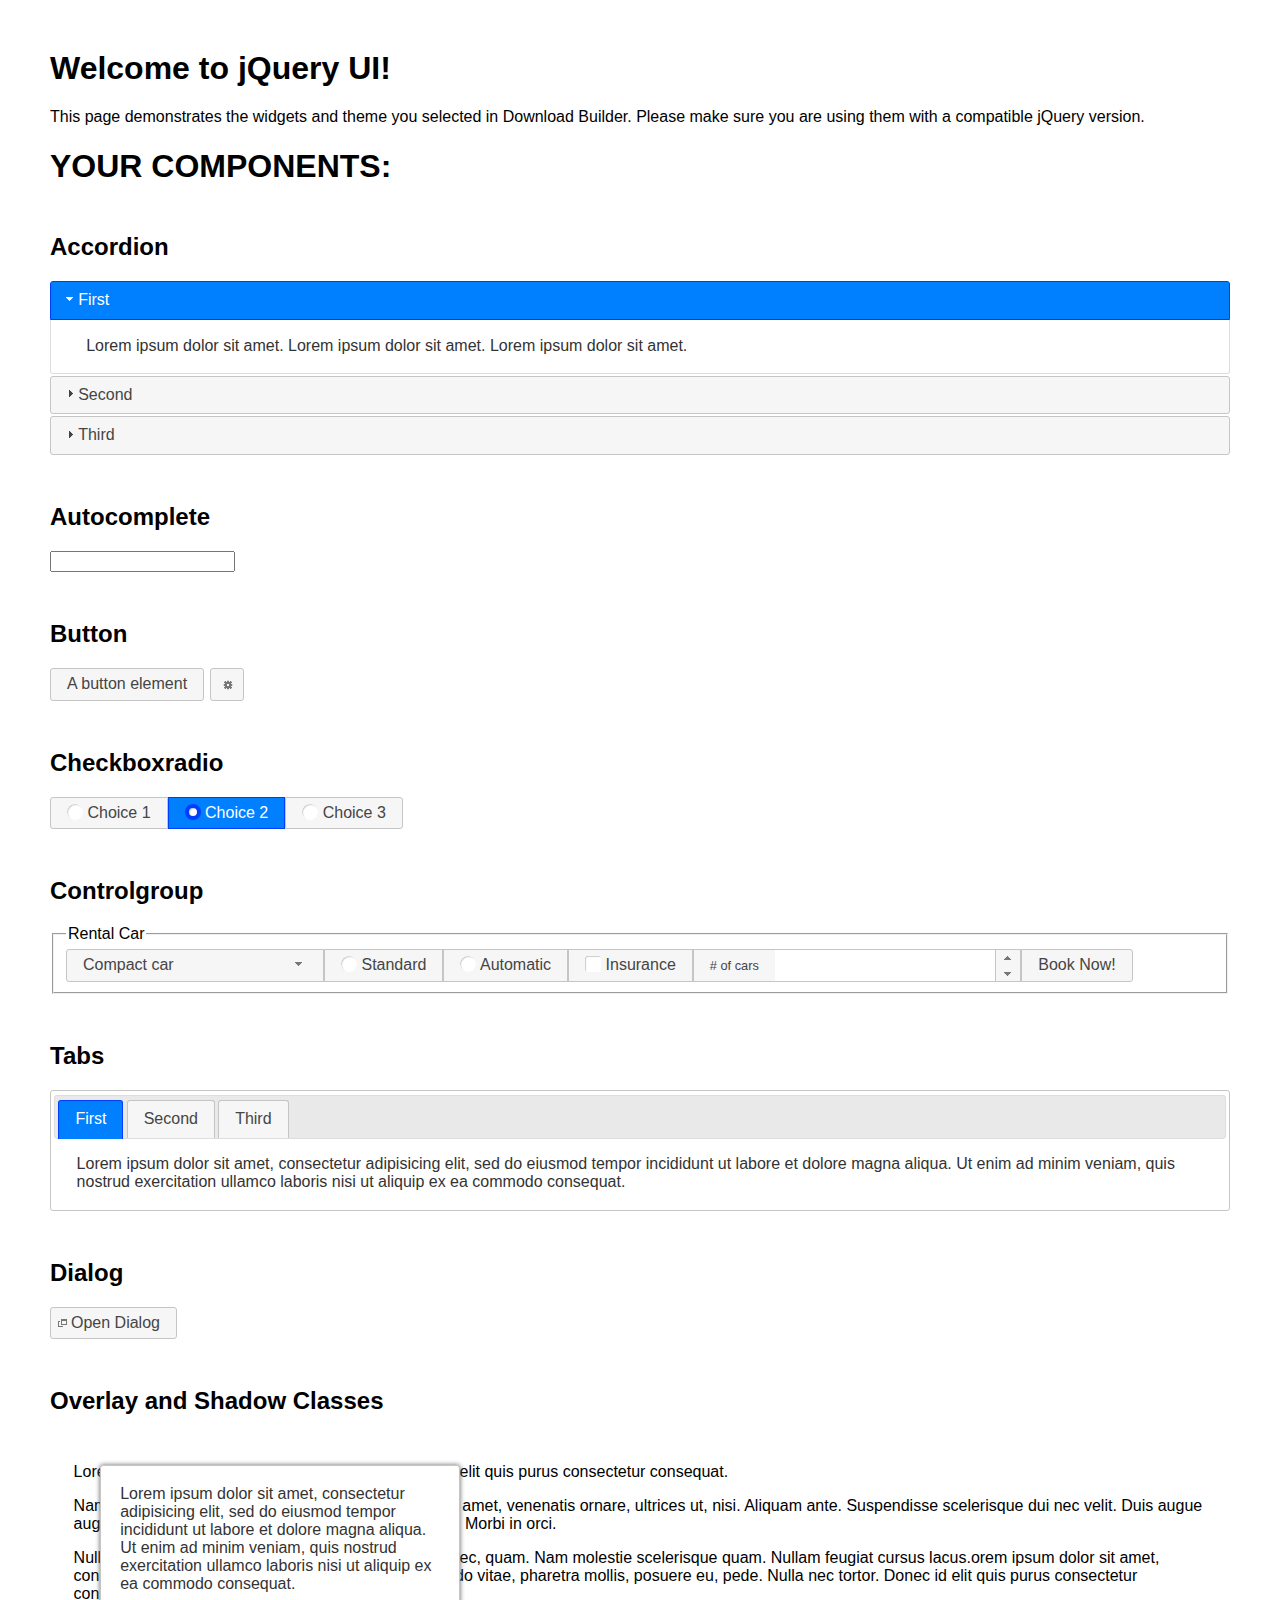
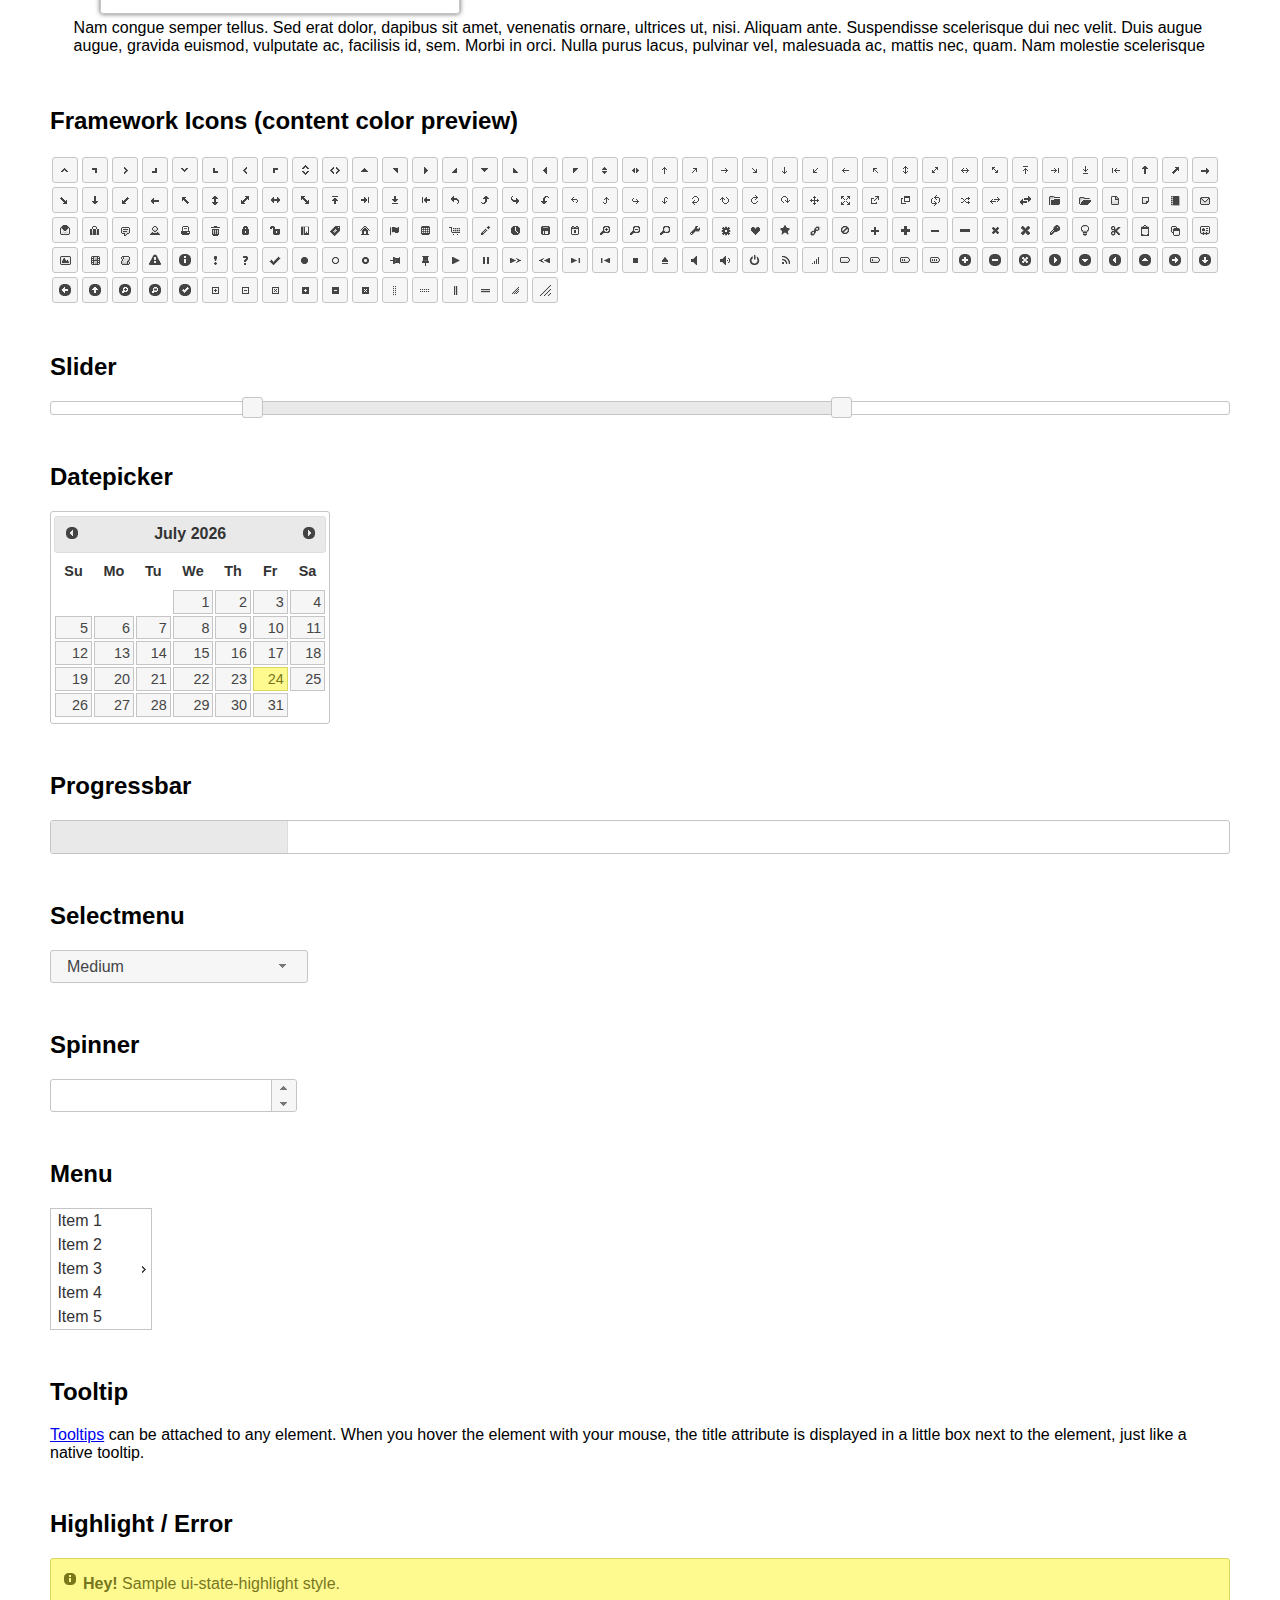
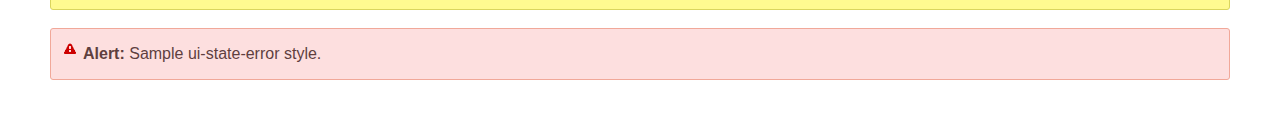
<file: jqueryui/index.html>
<!doctype html>
<html lang="us">
<head>
	<meta charset="utf-8">
	<title>jQuery UI Example Page</title>
	<link href="jquery-ui.css" rel="stylesheet">
	<style>
	body{
		font-family: "Trebuchet MS", sans-serif;
		margin: 50px;
	}
	.demoHeaders {
		margin-top: 2em;
	}
	#dialog-link {
		padding: .4em 1em .4em 20px;
		text-decoration: none;
		position: relative;
	}
	#dialog-link span.ui-icon {
		margin: 0 5px 0 0;
		position: absolute;
		left: .2em;
		top: 50%;
		margin-top: -8px;
	}
	#icons {
		margin: 0;
		padding: 0;
	}
	#icons li {
		margin: 2px;
		position: relative;
		padding: 4px 0;
		cursor: pointer;
		float: left;
		list-style: none;
	}
	#icons span.ui-icon {
		float: left;
		margin: 0 4px;
	}
	.fakewindowcontain .ui-widget-overlay {
		position: absolute;
	}
	select {
		width: 200px;
	}
	</style>
</head>
<body>

<h1>Welcome to jQuery UI!</h1>

<div class="ui-widget">
	<p>This page demonstrates the widgets and theme you selected in Download Builder. Please make sure you are using them with a compatible jQuery version.</p>
</div>

<h1>YOUR COMPONENTS:</h1>


<!-- Accordion -->
<h2 class="demoHeaders">Accordion</h2>
<div id="accordion">
	<h3>First</h3>
	<div>Lorem ipsum dolor sit amet. Lorem ipsum dolor sit amet. Lorem ipsum dolor sit amet.</div>
	<h3>Second</h3>
	<div>Phasellus mattis tincidunt nibh.</div>
	<h3>Third</h3>
	<div>Nam dui erat, auctor a, dignissim quis.</div>
</div>



<!-- Autocomplete -->
<h2 class="demoHeaders">Autocomplete</h2>
<div>
	<input id="autocomplete" title="type &quot;a&quot;">
</div>



<!-- Button -->
<h2 class="demoHeaders">Button</h2>
<button id="button">A button element</button>
<button id="button-icon">An icon-only button</button>



<!-- Checkboxradio -->
<h2 class="demoHeaders">Checkboxradio</h2>
<form style="margin-top: 1em;">
	<div id="radioset">
		<input type="radio" id="radio1" name="radio"><label for="radio1">Choice 1</label>
		<input type="radio" id="radio2" name="radio" checked="checked"><label for="radio2">Choice 2</label>
		<input type="radio" id="radio3" name="radio"><label for="radio3">Choice 3</label>
	</div>
</form>



<!-- Controlgroup -->
<h2 class="demoHeaders">Controlgroup</h2>
<fieldset>
	<legend>Rental Car</legend>
	<div id="controlgroup">
		<select id="car-type">
			<option>Compact car</option>
			<option>Midsize car</option>
			<option>Full size car</option>
			<option>SUV</option>
			<option>Luxury</option>
			<option>Truck</option>
			<option>Van</option>
		</select>
		<label for="transmission-standard">Standard</label>
		<input type="radio" name="transmission" id="transmission-standard">
		<label for="transmission-automatic">Automatic</label>
		<input type="radio" name="transmission" id="transmission-automatic">
		<label for="insurance">Insurance</label>
		<input type="checkbox" name="insurance" id="insurance">
		<label for="horizontal-spinner" class="ui-controlgroup-label"># of cars</label>
		<input id="horizontal-spinner" class="ui-spinner-input">
		<button>Book Now!</button>
	</div>
</fieldset>



<!-- Tabs -->
<h2 class="demoHeaders">Tabs</h2>
<div id="tabs">
	<ul>
		<li><a href="#tabs-1">First</a></li>
		<li><a href="#tabs-2">Second</a></li>
		<li><a href="#tabs-3">Third</a></li>
	</ul>
	<div id="tabs-1">Lorem ipsum dolor sit amet, consectetur adipisicing elit, sed do eiusmod tempor incididunt ut labore et dolore magna aliqua. Ut enim ad minim veniam, quis nostrud exercitation ullamco laboris nisi ut aliquip ex ea commodo consequat.</div>
	<div id="tabs-2">Phasellus mattis tincidunt nibh. Cras orci urna, blandit id, pretium vel, aliquet ornare, felis. Maecenas scelerisque sem non nisl. Fusce sed lorem in enim dictum bibendum.</div>
	<div id="tabs-3">Nam dui erat, auctor a, dignissim quis, sollicitudin eu, felis. Pellentesque nisi urna, interdum eget, sagittis et, consequat vestibulum, lacus. Mauris porttitor ullamcorper augue.</div>
</div>



<h2 class="demoHeaders">Dialog</h2>
<p>
	<button id="dialog-link" class="ui-button ui-corner-all ui-widget">
		<span class="ui-icon ui-icon-newwin"></span>Open Dialog
	</button>
</p>

<h2 class="demoHeaders">Overlay and Shadow Classes</h2>
<div style="position: relative; width: 96%; height: 200px; padding:1% 2%; overflow:hidden;" class="fakewindowcontain">
	<p>Lorem ipsum dolor sit amet,  Nulla nec tortor. Donec id elit quis purus consectetur consequat. </p><p>Nam congue semper tellus. Sed erat dolor, dapibus sit amet, venenatis ornare, ultrices ut, nisi. Aliquam ante. Suspendisse scelerisque dui nec velit. Duis augue augue, gravida euismod, vulputate ac, facilisis id, sem. Morbi in orci. </p><p>Nulla purus lacus, pulvinar vel, malesuada ac, mattis nec, quam. Nam molestie scelerisque quam. Nullam feugiat cursus lacus.orem ipsum dolor sit amet, consectetur adipiscing elit. Donec libero risus, commodo vitae, pharetra mollis, posuere eu, pede. Nulla nec tortor. Donec id elit quis purus consectetur consequat. </p><p>Nam congue semper tellus. Sed erat dolor, dapibus sit amet, venenatis ornare, ultrices ut, nisi. Aliquam ante. Suspendisse scelerisque dui nec velit. Duis augue augue, gravida euismod, vulputate ac, facilisis id, sem. Morbi in orci. Nulla purus lacus, pulvinar vel, malesuada ac, mattis nec, quam. Nam molestie scelerisque quam. </p><p>Nullam feugiat cursus lacus.orem ipsum dolor sit amet, consectetur adipiscing elit. Donec libero risus, commodo vitae, pharetra mollis, posuere eu, pede. Nulla nec tortor. Donec id elit quis purus consectetur consequat. Nam congue semper tellus. Sed erat dolor, dapibus sit amet, venenatis ornare, ultrices ut, nisi. Aliquam ante. </p><p>Suspendisse scelerisque dui nec velit. Duis augue augue, gravida euismod, vulputate ac, facilisis id, sem. Morbi in orci. Nulla purus lacus, pulvinar vel, malesuada ac, mattis nec, quam. Nam molestie scelerisque quam. Nullam feugiat cursus lacus.orem ipsum dolor sit amet, consectetur adipiscing elit. Donec libero risus, commodo vitae, pharetra mollis, posuere eu, pede. Nulla nec tortor. Donec id elit quis purus consectetur consequat. Nam congue semper tellus. Sed erat dolor, dapibus sit amet, venenatis ornare, ultrices ut, nisi. </p>

	<!-- ui-dialog -->
	<div class="ui-widget-overlay ui-front"></div>
	<div style="position: absolute; width: 320px; left: 50px; top: 30px; padding: 1.2em" class="ui-widget ui-front ui-widget-content ui-corner-all ui-widget-shadow">
		Lorem ipsum dolor sit amet, consectetur adipisicing elit, sed do eiusmod tempor incididunt ut labore et dolore magna aliqua. Ut enim ad minim veniam, quis nostrud exercitation ullamco laboris nisi ut aliquip ex ea commodo consequat.
	</div>

</div>

<!-- ui-dialog -->
<div id="dialog" title="Dialog Title">
	<p>Lorem ipsum dolor sit amet, consectetur adipisicing elit, sed do eiusmod tempor incididunt ut labore et dolore magna aliqua. Ut enim ad minim veniam, quis nostrud exercitation ullamco laboris nisi ut aliquip ex ea commodo consequat.</p>
</div>



<h2 class="demoHeaders">Framework Icons (content color preview)</h2>
<ul id="icons" class="ui-widget ui-helper-clearfix">
	<li class="ui-state-default ui-corner-all" title=".ui-icon-caret-1-n"><span class="ui-icon ui-icon-caret-1-n"></span></li>
	<li class="ui-state-default ui-corner-all" title=".ui-icon-caret-1-ne"><span class="ui-icon ui-icon-caret-1-ne"></span></li>
	<li class="ui-state-default ui-corner-all" title=".ui-icon-caret-1-e"><span class="ui-icon ui-icon-caret-1-e"></span></li>
	<li class="ui-state-default ui-corner-all" title=".ui-icon-caret-1-se"><span class="ui-icon ui-icon-caret-1-se"></span></li>
	<li class="ui-state-default ui-corner-all" title=".ui-icon-caret-1-s"><span class="ui-icon ui-icon-caret-1-s"></span></li>
	<li class="ui-state-default ui-corner-all" title=".ui-icon-caret-1-sw"><span class="ui-icon ui-icon-caret-1-sw"></span></li>
	<li class="ui-state-default ui-corner-all" title=".ui-icon-caret-1-w"><span class="ui-icon ui-icon-caret-1-w"></span></li>
	<li class="ui-state-default ui-corner-all" title=".ui-icon-caret-1-nw"><span class="ui-icon ui-icon-caret-1-nw"></span></li>
	<li class="ui-state-default ui-corner-all" title=".ui-icon-caret-2-n-s"><span class="ui-icon ui-icon-caret-2-n-s"></span></li>
	<li class="ui-state-default ui-corner-all" title=".ui-icon-caret-2-e-w"><span class="ui-icon ui-icon-caret-2-e-w"></span></li>
	<li class="ui-state-default ui-corner-all" title=".ui-icon-triangle-1-n"><span class="ui-icon ui-icon-triangle-1-n"></span></li>
	<li class="ui-state-default ui-corner-all" title=".ui-icon-triangle-1-ne"><span class="ui-icon ui-icon-triangle-1-ne"></span></li>
	<li class="ui-state-default ui-corner-all" title=".ui-icon-triangle-1-e"><span class="ui-icon ui-icon-triangle-1-e"></span></li>
	<li class="ui-state-default ui-corner-all" title=".ui-icon-triangle-1-se"><span class="ui-icon ui-icon-triangle-1-se"></span></li>
	<li class="ui-state-default ui-corner-all" title=".ui-icon-triangle-1-s"><span class="ui-icon ui-icon-triangle-1-s"></span></li>
	<li class="ui-state-default ui-corner-all" title=".ui-icon-triangle-1-sw"><span class="ui-icon ui-icon-triangle-1-sw"></span></li>
	<li class="ui-state-default ui-corner-all" title=".ui-icon-triangle-1-w"><span class="ui-icon ui-icon-triangle-1-w"></span></li>
	<li class="ui-state-default ui-corner-all" title=".ui-icon-triangle-1-nw"><span class="ui-icon ui-icon-triangle-1-nw"></span></li>
	<li class="ui-state-default ui-corner-all" title=".ui-icon-triangle-2-n-s"><span class="ui-icon ui-icon-triangle-2-n-s"></span></li>
	<li class="ui-state-default ui-corner-all" title=".ui-icon-triangle-2-e-w"><span class="ui-icon ui-icon-triangle-2-e-w"></span></li>
	<li class="ui-state-default ui-corner-all" title=".ui-icon-arrow-1-n"><span class="ui-icon ui-icon-arrow-1-n"></span></li>
	<li class="ui-state-default ui-corner-all" title=".ui-icon-arrow-1-ne"><span class="ui-icon ui-icon-arrow-1-ne"></span></li>
	<li class="ui-state-default ui-corner-all" title=".ui-icon-arrow-1-e"><span class="ui-icon ui-icon-arrow-1-e"></span></li>
	<li class="ui-state-default ui-corner-all" title=".ui-icon-arrow-1-se"><span class="ui-icon ui-icon-arrow-1-se"></span></li>
	<li class="ui-state-default ui-corner-all" title=".ui-icon-arrow-1-s"><span class="ui-icon ui-icon-arrow-1-s"></span></li>
	<li class="ui-state-default ui-corner-all" title=".ui-icon-arrow-1-sw"><span class="ui-icon ui-icon-arrow-1-sw"></span></li>
	<li class="ui-state-default ui-corner-all" title=".ui-icon-arrow-1-w"><span class="ui-icon ui-icon-arrow-1-w"></span></li>
	<li class="ui-state-default ui-corner-all" title=".ui-icon-arrow-1-nw"><span class="ui-icon ui-icon-arrow-1-nw"></span></li>
	<li class="ui-state-default ui-corner-all" title=".ui-icon-arrow-2-n-s"><span class="ui-icon ui-icon-arrow-2-n-s"></span></li>
	<li class="ui-state-default ui-corner-all" title=".ui-icon-arrow-2-ne-sw"><span class="ui-icon ui-icon-arrow-2-ne-sw"></span></li>
	<li class="ui-state-default ui-corner-all" title=".ui-icon-arrow-2-e-w"><span class="ui-icon ui-icon-arrow-2-e-w"></span></li>
	<li class="ui-state-default ui-corner-all" title=".ui-icon-arrow-2-se-nw"><span class="ui-icon ui-icon-arrow-2-se-nw"></span></li>
	<li class="ui-state-default ui-corner-all" title=".ui-icon-arrowstop-1-n"><span class="ui-icon ui-icon-arrowstop-1-n"></span></li>
	<li class="ui-state-default ui-corner-all" title=".ui-icon-arrowstop-1-e"><span class="ui-icon ui-icon-arrowstop-1-e"></span></li>
	<li class="ui-state-default ui-corner-all" title=".ui-icon-arrowstop-1-s"><span class="ui-icon ui-icon-arrowstop-1-s"></span></li>
	<li class="ui-state-default ui-corner-all" title=".ui-icon-arrowstop-1-w"><span class="ui-icon ui-icon-arrowstop-1-w"></span></li>
	<li class="ui-state-default ui-corner-all" title=".ui-icon-arrowthick-1-n"><span class="ui-icon ui-icon-arrowthick-1-n"></span></li>
	<li class="ui-state-default ui-corner-all" title=".ui-icon-arrowthick-1-ne"><span class="ui-icon ui-icon-arrowthick-1-ne"></span></li>
	<li class="ui-state-default ui-corner-all" title=".ui-icon-arrowthick-1-e"><span class="ui-icon ui-icon-arrowthick-1-e"></span></li>
	<li class="ui-state-default ui-corner-all" title=".ui-icon-arrowthick-1-se"><span class="ui-icon ui-icon-arrowthick-1-se"></span></li>
	<li class="ui-state-default ui-corner-all" title=".ui-icon-arrowthick-1-s"><span class="ui-icon ui-icon-arrowthick-1-s"></span></li>
	<li class="ui-state-default ui-corner-all" title=".ui-icon-arrowthick-1-sw"><span class="ui-icon ui-icon-arrowthick-1-sw"></span></li>
	<li class="ui-state-default ui-corner-all" title=".ui-icon-arrowthick-1-w"><span class="ui-icon ui-icon-arrowthick-1-w"></span></li>
	<li class="ui-state-default ui-corner-all" title=".ui-icon-arrowthick-1-nw"><span class="ui-icon ui-icon-arrowthick-1-nw"></span></li>
	<li class="ui-state-default ui-corner-all" title=".ui-icon-arrowthick-2-n-s"><span class="ui-icon ui-icon-arrowthick-2-n-s"></span></li>
	<li class="ui-state-default ui-corner-all" title=".ui-icon-arrowthick-2-ne-sw"><span class="ui-icon ui-icon-arrowthick-2-ne-sw"></span></li>
	<li class="ui-state-default ui-corner-all" title=".ui-icon-arrowthick-2-e-w"><span class="ui-icon ui-icon-arrowthick-2-e-w"></span></li>
	<li class="ui-state-default ui-corner-all" title=".ui-icon-arrowthick-2-se-nw"><span class="ui-icon ui-icon-arrowthick-2-se-nw"></span></li>
	<li class="ui-state-default ui-corner-all" title=".ui-icon-arrowthickstop-1-n"><span class="ui-icon ui-icon-arrowthickstop-1-n"></span></li>
	<li class="ui-state-default ui-corner-all" title=".ui-icon-arrowthickstop-1-e"><span class="ui-icon ui-icon-arrowthickstop-1-e"></span></li>
	<li class="ui-state-default ui-corner-all" title=".ui-icon-arrowthickstop-1-s"><span class="ui-icon ui-icon-arrowthickstop-1-s"></span></li>
	<li class="ui-state-default ui-corner-all" title=".ui-icon-arrowthickstop-1-w"><span class="ui-icon ui-icon-arrowthickstop-1-w"></span></li>
	<li class="ui-state-default ui-corner-all" title=".ui-icon-arrowreturnthick-1-w"><span class="ui-icon ui-icon-arrowreturnthick-1-w"></span></li>
	<li class="ui-state-default ui-corner-all" title=".ui-icon-arrowreturnthick-1-n"><span class="ui-icon ui-icon-arrowreturnthick-1-n"></span></li>
	<li class="ui-state-default ui-corner-all" title=".ui-icon-arrowreturnthick-1-e"><span class="ui-icon ui-icon-arrowreturnthick-1-e"></span></li>
	<li class="ui-state-default ui-corner-all" title=".ui-icon-arrowreturnthick-1-s"><span class="ui-icon ui-icon-arrowreturnthick-1-s"></span></li>
	<li class="ui-state-default ui-corner-all" title=".ui-icon-arrowreturn-1-w"><span class="ui-icon ui-icon-arrowreturn-1-w"></span></li>
	<li class="ui-state-default ui-corner-all" title=".ui-icon-arrowreturn-1-n"><span class="ui-icon ui-icon-arrowreturn-1-n"></span></li>
	<li class="ui-state-default ui-corner-all" title=".ui-icon-arrowreturn-1-e"><span class="ui-icon ui-icon-arrowreturn-1-e"></span></li>
	<li class="ui-state-default ui-corner-all" title=".ui-icon-arrowreturn-1-s"><span class="ui-icon ui-icon-arrowreturn-1-s"></span></li>
	<li class="ui-state-default ui-corner-all" title=".ui-icon-arrowrefresh-1-w"><span class="ui-icon ui-icon-arrowrefresh-1-w"></span></li>
	<li class="ui-state-default ui-corner-all" title=".ui-icon-arrowrefresh-1-n"><span class="ui-icon ui-icon-arrowrefresh-1-n"></span></li>
	<li class="ui-state-default ui-corner-all" title=".ui-icon-arrowrefresh-1-e"><span class="ui-icon ui-icon-arrowrefresh-1-e"></span></li>
	<li class="ui-state-default ui-corner-all" title=".ui-icon-arrowrefresh-1-s"><span class="ui-icon ui-icon-arrowrefresh-1-s"></span></li>
	<li class="ui-state-default ui-corner-all" title=".ui-icon-arrow-4"><span class="ui-icon ui-icon-arrow-4"></span></li>
	<li class="ui-state-default ui-corner-all" title=".ui-icon-arrow-4-diag"><span class="ui-icon ui-icon-arrow-4-diag"></span></li>
	<li class="ui-state-default ui-corner-all" title=".ui-icon-extlink"><span class="ui-icon ui-icon-extlink"></span></li>
	<li class="ui-state-default ui-corner-all" title=".ui-icon-newwin"><span class="ui-icon ui-icon-newwin"></span></li>
	<li class="ui-state-default ui-corner-all" title=".ui-icon-refresh"><span class="ui-icon ui-icon-refresh"></span></li>
	<li class="ui-state-default ui-corner-all" title=".ui-icon-shuffle"><span class="ui-icon ui-icon-shuffle"></span></li>
	<li class="ui-state-default ui-corner-all" title=".ui-icon-transfer-e-w"><span class="ui-icon ui-icon-transfer-e-w"></span></li>
	<li class="ui-state-default ui-corner-all" title=".ui-icon-transferthick-e-w"><span class="ui-icon ui-icon-transferthick-e-w"></span></li>
	<li class="ui-state-default ui-corner-all" title=".ui-icon-folder-collapsed"><span class="ui-icon ui-icon-folder-collapsed"></span></li>
	<li class="ui-state-default ui-corner-all" title=".ui-icon-folder-open"><span class="ui-icon ui-icon-folder-open"></span></li>
	<li class="ui-state-default ui-corner-all" title=".ui-icon-document"><span class="ui-icon ui-icon-document"></span></li>
	<li class="ui-state-default ui-corner-all" title=".ui-icon-document-b"><span class="ui-icon ui-icon-document-b"></span></li>
	<li class="ui-state-default ui-corner-all" title=".ui-icon-note"><span class="ui-icon ui-icon-note"></span></li>
	<li class="ui-state-default ui-corner-all" title=".ui-icon-mail-closed"><span class="ui-icon ui-icon-mail-closed"></span></li>
	<li class="ui-state-default ui-corner-all" title=".ui-icon-mail-open"><span class="ui-icon ui-icon-mail-open"></span></li>
	<li class="ui-state-default ui-corner-all" title=".ui-icon-suitcase"><span class="ui-icon ui-icon-suitcase"></span></li>
	<li class="ui-state-default ui-corner-all" title=".ui-icon-comment"><span class="ui-icon ui-icon-comment"></span></li>
	<li class="ui-state-default ui-corner-all" title=".ui-icon-person"><span class="ui-icon ui-icon-person"></span></li>
	<li class="ui-state-default ui-corner-all" title=".ui-icon-print"><span class="ui-icon ui-icon-print"></span></li>
	<li class="ui-state-default ui-corner-all" title=".ui-icon-trash"><span class="ui-icon ui-icon-trash"></span></li>
	<li class="ui-state-default ui-corner-all" title=".ui-icon-locked"><span class="ui-icon ui-icon-locked"></span></li>
	<li class="ui-state-default ui-corner-all" title=".ui-icon-unlocked"><span class="ui-icon ui-icon-unlocked"></span></li>
	<li class="ui-state-default ui-corner-all" title=".ui-icon-bookmark"><span class="ui-icon ui-icon-bookmark"></span></li>
	<li class="ui-state-default ui-corner-all" title=".ui-icon-tag"><span class="ui-icon ui-icon-tag"></span></li>
	<li class="ui-state-default ui-corner-all" title=".ui-icon-home"><span class="ui-icon ui-icon-home"></span></li>
	<li class="ui-state-default ui-corner-all" title=".ui-icon-flag"><span class="ui-icon ui-icon-flag"></span></li>
	<li class="ui-state-default ui-corner-all" title=".ui-icon-calculator"><span class="ui-icon ui-icon-calculator"></span></li>
	<li class="ui-state-default ui-corner-all" title=".ui-icon-cart"><span class="ui-icon ui-icon-cart"></span></li>
	<li class="ui-state-default ui-corner-all" title=".ui-icon-pencil"><span class="ui-icon ui-icon-pencil"></span></li>
	<li class="ui-state-default ui-corner-all" title=".ui-icon-clock"><span class="ui-icon ui-icon-clock"></span></li>
	<li class="ui-state-default ui-corner-all" title=".ui-icon-disk"><span class="ui-icon ui-icon-disk"></span></li>
	<li class="ui-state-default ui-corner-all" title=".ui-icon-calendar"><span class="ui-icon ui-icon-calendar"></span></li>
	<li class="ui-state-default ui-corner-all" title=".ui-icon-zoomin"><span class="ui-icon ui-icon-zoomin"></span></li>
	<li class="ui-state-default ui-corner-all" title=".ui-icon-zoomout"><span class="ui-icon ui-icon-zoomout"></span></li>
	<li class="ui-state-default ui-corner-all" title=".ui-icon-search"><span class="ui-icon ui-icon-search"></span></li>
	<li class="ui-state-default ui-corner-all" title=".ui-icon-wrench"><span class="ui-icon ui-icon-wrench"></span></li>
	<li class="ui-state-default ui-corner-all" title=".ui-icon-gear"><span class="ui-icon ui-icon-gear"></span></li>
	<li class="ui-state-default ui-corner-all" title=".ui-icon-heart"><span class="ui-icon ui-icon-heart"></span></li>
	<li class="ui-state-default ui-corner-all" title=".ui-icon-star"><span class="ui-icon ui-icon-star"></span></li>
	<li class="ui-state-default ui-corner-all" title=".ui-icon-link"><span class="ui-icon ui-icon-link"></span></li>
	<li class="ui-state-default ui-corner-all" title=".ui-icon-cancel"><span class="ui-icon ui-icon-cancel"></span></li>
	<li class="ui-state-default ui-corner-all" title=".ui-icon-plus"><span class="ui-icon ui-icon-plus"></span></li>
	<li class="ui-state-default ui-corner-all" title=".ui-icon-plusthick"><span class="ui-icon ui-icon-plusthick"></span></li>
	<li class="ui-state-default ui-corner-all" title=".ui-icon-minus"><span class="ui-icon ui-icon-minus"></span></li>
	<li class="ui-state-default ui-corner-all" title=".ui-icon-minusthick"><span class="ui-icon ui-icon-minusthick"></span></li>
	<li class="ui-state-default ui-corner-all" title=".ui-icon-close"><span class="ui-icon ui-icon-close"></span></li>
	<li class="ui-state-default ui-corner-all" title=".ui-icon-closethick"><span class="ui-icon ui-icon-closethick"></span></li>
	<li class="ui-state-default ui-corner-all" title=".ui-icon-key"><span class="ui-icon ui-icon-key"></span></li>
	<li class="ui-state-default ui-corner-all" title=".ui-icon-lightbulb"><span class="ui-icon ui-icon-lightbulb"></span></li>
	<li class="ui-state-default ui-corner-all" title=".ui-icon-scissors"><span class="ui-icon ui-icon-scissors"></span></li>
	<li class="ui-state-default ui-corner-all" title=".ui-icon-clipboard"><span class="ui-icon ui-icon-clipboard"></span></li>
	<li class="ui-state-default ui-corner-all" title=".ui-icon-copy"><span class="ui-icon ui-icon-copy"></span></li>
	<li class="ui-state-default ui-corner-all" title=".ui-icon-contact"><span class="ui-icon ui-icon-contact"></span></li>
	<li class="ui-state-default ui-corner-all" title=".ui-icon-image"><span class="ui-icon ui-icon-image"></span></li>
	<li class="ui-state-default ui-corner-all" title=".ui-icon-video"><span class="ui-icon ui-icon-video"></span></li>
	<li class="ui-state-default ui-corner-all" title=".ui-icon-script"><span class="ui-icon ui-icon-script"></span></li>
	<li class="ui-state-default ui-corner-all" title=".ui-icon-alert"><span class="ui-icon ui-icon-alert"></span></li>
	<li class="ui-state-default ui-corner-all" title=".ui-icon-info"><span class="ui-icon ui-icon-info"></span></li>
	<li class="ui-state-default ui-corner-all" title=".ui-icon-notice"><span class="ui-icon ui-icon-notice"></span></li>
	<li class="ui-state-default ui-corner-all" title=".ui-icon-help"><span class="ui-icon ui-icon-help"></span></li>
	<li class="ui-state-default ui-corner-all" title=".ui-icon-check"><span class="ui-icon ui-icon-check"></span></li>
	<li class="ui-state-default ui-corner-all" title=".ui-icon-bullet"><span class="ui-icon ui-icon-bullet"></span></li>
	<li class="ui-state-default ui-corner-all" title=".ui-icon-radio-off"><span class="ui-icon ui-icon-radio-off"></span></li>
	<li class="ui-state-default ui-corner-all" title=".ui-icon-radio-on"><span class="ui-icon ui-icon-radio-on"></span></li>
	<li class="ui-state-default ui-corner-all" title=".ui-icon-pin-w"><span class="ui-icon ui-icon-pin-w"></span></li>
	<li class="ui-state-default ui-corner-all" title=".ui-icon-pin-s"><span class="ui-icon ui-icon-pin-s"></span></li>
	<li class="ui-state-default ui-corner-all" title=".ui-icon-play"><span class="ui-icon ui-icon-play"></span></li>
	<li class="ui-state-default ui-corner-all" title=".ui-icon-pause"><span class="ui-icon ui-icon-pause"></span></li>
	<li class="ui-state-default ui-corner-all" title=".ui-icon-seek-next"><span class="ui-icon ui-icon-seek-next"></span></li>
	<li class="ui-state-default ui-corner-all" title=".ui-icon-seek-prev"><span class="ui-icon ui-icon-seek-prev"></span></li>
	<li class="ui-state-default ui-corner-all" title=".ui-icon-seek-end"><span class="ui-icon ui-icon-seek-end"></span></li>
	<li class="ui-state-default ui-corner-all" title=".ui-icon-seek-first"><span class="ui-icon ui-icon-seek-first"></span></li>
	<li class="ui-state-default ui-corner-all" title=".ui-icon-stop"><span class="ui-icon ui-icon-stop"></span></li>
	<li class="ui-state-default ui-corner-all" title=".ui-icon-eject"><span class="ui-icon ui-icon-eject"></span></li>
	<li class="ui-state-default ui-corner-all" title=".ui-icon-volume-off"><span class="ui-icon ui-icon-volume-off"></span></li>
	<li class="ui-state-default ui-corner-all" title=".ui-icon-volume-on"><span class="ui-icon ui-icon-volume-on"></span></li>
	<li class="ui-state-default ui-corner-all" title=".ui-icon-power"><span class="ui-icon ui-icon-power"></span></li>
	<li class="ui-state-default ui-corner-all" title=".ui-icon-signal-diag"><span class="ui-icon ui-icon-signal-diag"></span></li>
	<li class="ui-state-default ui-corner-all" title=".ui-icon-signal"><span class="ui-icon ui-icon-signal"></span></li>
	<li class="ui-state-default ui-corner-all" title=".ui-icon-battery-0"><span class="ui-icon ui-icon-battery-0"></span></li>
	<li class="ui-state-default ui-corner-all" title=".ui-icon-battery-1"><span class="ui-icon ui-icon-battery-1"></span></li>
	<li class="ui-state-default ui-corner-all" title=".ui-icon-battery-2"><span class="ui-icon ui-icon-battery-2"></span></li>
	<li class="ui-state-default ui-corner-all" title=".ui-icon-battery-3"><span class="ui-icon ui-icon-battery-3"></span></li>
	<li class="ui-state-default ui-corner-all" title=".ui-icon-circle-plus"><span class="ui-icon ui-icon-circle-plus"></span></li>
	<li class="ui-state-default ui-corner-all" title=".ui-icon-circle-minus"><span class="ui-icon ui-icon-circle-minus"></span></li>
	<li class="ui-state-default ui-corner-all" title=".ui-icon-circle-close"><span class="ui-icon ui-icon-circle-close"></span></li>
	<li class="ui-state-default ui-corner-all" title=".ui-icon-circle-triangle-e"><span class="ui-icon ui-icon-circle-triangle-e"></span></li>
	<li class="ui-state-default ui-corner-all" title=".ui-icon-circle-triangle-s"><span class="ui-icon ui-icon-circle-triangle-s"></span></li>
	<li class="ui-state-default ui-corner-all" title=".ui-icon-circle-triangle-w"><span class="ui-icon ui-icon-circle-triangle-w"></span></li>
	<li class="ui-state-default ui-corner-all" title=".ui-icon-circle-triangle-n"><span class="ui-icon ui-icon-circle-triangle-n"></span></li>
	<li class="ui-state-default ui-corner-all" title=".ui-icon-circle-arrow-e"><span class="ui-icon ui-icon-circle-arrow-e"></span></li>
	<li class="ui-state-default ui-corner-all" title=".ui-icon-circle-arrow-s"><span class="ui-icon ui-icon-circle-arrow-s"></span></li>
	<li class="ui-state-default ui-corner-all" title=".ui-icon-circle-arrow-w"><span class="ui-icon ui-icon-circle-arrow-w"></span></li>
	<li class="ui-state-default ui-corner-all" title=".ui-icon-circle-arrow-n"><span class="ui-icon ui-icon-circle-arrow-n"></span></li>
	<li class="ui-state-default ui-corner-all" title=".ui-icon-circle-zoomin"><span class="ui-icon ui-icon-circle-zoomin"></span></li>
	<li class="ui-state-default ui-corner-all" title=".ui-icon-circle-zoomout"><span class="ui-icon ui-icon-circle-zoomout"></span></li>
	<li class="ui-state-default ui-corner-all" title=".ui-icon-circle-check"><span class="ui-icon ui-icon-circle-check"></span></li>
	<li class="ui-state-default ui-corner-all" title=".ui-icon-circlesmall-plus"><span class="ui-icon ui-icon-circlesmall-plus"></span></li>
	<li class="ui-state-default ui-corner-all" title=".ui-icon-circlesmall-minus"><span class="ui-icon ui-icon-circlesmall-minus"></span></li>
	<li class="ui-state-default ui-corner-all" title=".ui-icon-circlesmall-close"><span class="ui-icon ui-icon-circlesmall-close"></span></li>
	<li class="ui-state-default ui-corner-all" title=".ui-icon-squaresmall-plus"><span class="ui-icon ui-icon-squaresmall-plus"></span></li>
	<li class="ui-state-default ui-corner-all" title=".ui-icon-squaresmall-minus"><span class="ui-icon ui-icon-squaresmall-minus"></span></li>
	<li class="ui-state-default ui-corner-all" title=".ui-icon-squaresmall-close"><span class="ui-icon ui-icon-squaresmall-close"></span></li>
	<li class="ui-state-default ui-corner-all" title=".ui-icon-grip-dotted-vertical"><span class="ui-icon ui-icon-grip-dotted-vertical"></span></li>
	<li class="ui-state-default ui-corner-all" title=".ui-icon-grip-dotted-horizontal"><span class="ui-icon ui-icon-grip-dotted-horizontal"></span></li>
	<li class="ui-state-default ui-corner-all" title=".ui-icon-grip-solid-vertical"><span class="ui-icon ui-icon-grip-solid-vertical"></span></li>
	<li class="ui-state-default ui-corner-all" title=".ui-icon-grip-solid-horizontal"><span class="ui-icon ui-icon-grip-solid-horizontal"></span></li>
	<li class="ui-state-default ui-corner-all" title=".ui-icon-gripsmall-diagonal-se"><span class="ui-icon ui-icon-gripsmall-diagonal-se"></span></li>
	<li class="ui-state-default ui-corner-all" title=".ui-icon-grip-diagonal-se"><span class="ui-icon ui-icon-grip-diagonal-se"></span></li>
</ul>


<!-- Slider -->
<h2 class="demoHeaders">Slider</h2>
<div id="slider"></div>



<!-- Datepicker -->
<h2 class="demoHeaders">Datepicker</h2>
<div id="datepicker"></div>



<!-- Progressbar -->
<h2 class="demoHeaders">Progressbar</h2>
<div id="progressbar"></div>



<!-- Progressbar -->
<h2 class="demoHeaders">Selectmenu</h2>
<select id="selectmenu">
	<option>Slower</option>
	<option>Slow</option>
	<option selected="selected">Medium</option>
	<option>Fast</option>
	<option>Faster</option>
</select>



<!-- Spinner -->
<h2 class="demoHeaders">Spinner</h2>
<input id="spinner">



<!-- Menu -->
<h2 class="demoHeaders">Menu</h2>
<ul style="width:100px;" id="menu">
	<li><div>Item 1</div></li>
	<li><div>Item 2</div></li>
	<li><div>Item 3</div>
		<ul>
			<li><div>Item 3-1</div></li>
			<li><div>Item 3-2</div></li>
			<li><div>Item 3-3</div></li>
			<li><div>Item 3-4</div></li>
			<li><div>Item 3-5</div></li>
		</ul>
	</li>
	<li><div>Item 4</div></li>
	<li><div>Item 5</div></li>
</ul>



<!-- Tooltip -->
<h2 class="demoHeaders">Tooltip</h2>
<p id="tooltip">
	<a href="#" title="That&apos;s what this widget is">Tooltips</a> can be attached to any element. When you hover
the element with your mouse, the title attribute is displayed in a little box next to the element, just like a native tooltip.
</p>


<!-- Highlight / Error -->
<h2 class="demoHeaders">Highlight / Error</h2>
<div class="ui-widget">
	<div class="ui-state-highlight ui-corner-all" style="margin-top: 20px; padding: 0 .7em;">
		<p><span class="ui-icon ui-icon-info" style="float: left; margin-right: .3em;"></span>
		<strong>Hey!</strong> Sample ui-state-highlight style.</p>
	</div>
</div>
<br>
<div class="ui-widget">
	<div class="ui-state-error ui-corner-all" style="padding: 0 .7em;">
		<p><span class="ui-icon ui-icon-alert" style="float: left; margin-right: .3em;"></span>
		<strong>Alert:</strong> Sample ui-state-error style.</p>
	</div>
</div>

<script src="external/jquery/jquery.js"></script>
<script src="jquery-ui.js"></script>
<script>

$( "#accordion" ).accordion();



var availableTags = [
	"ActionScript",
	"AppleScript",
	"Asp",
	"BASIC",
	"C",
	"C++",
	"Clojure",
	"COBOL",
	"ColdFusion",
	"Erlang",
	"Fortran",
	"Groovy",
	"Haskell",
	"Java",
	"JavaScript",
	"Lisp",
	"Perl",
	"PHP",
	"Python",
	"Ruby",
	"Scala",
	"Scheme"
];
$( "#autocomplete" ).autocomplete({
	source: availableTags
});



$( "#button" ).button();
$( "#button-icon" ).button({
	icon: "ui-icon-gear",
	showLabel: false
});



$( "#radioset" ).buttonset();



$( "#controlgroup" ).controlgroup();



$( "#tabs" ).tabs();



$( "#dialog" ).dialog({
	autoOpen: false,
	width: 400,
	buttons: [
		{
			text: "Ok",
			click: function() {
				$( this ).dialog( "close" );
			}
		},
		{
			text: "Cancel",
			click: function() {
				$( this ).dialog( "close" );
			}
		}
	]
});

// Link to open the dialog
$( "#dialog-link" ).click(function( event ) {
	$( "#dialog" ).dialog( "open" );
	event.preventDefault();
});



$( "#datepicker" ).datepicker({
	inline: true
});



$( "#slider" ).slider({
	range: true,
	values: [ 17, 67 ]
});



$( "#progressbar" ).progressbar({
	value: 20
});



$( "#spinner" ).spinner();



$( "#menu" ).menu();



$( "#tooltip" ).tooltip();



$( "#selectmenu" ).selectmenu();


// Hover states on the static widgets
$( "#dialog-link, #icons li" ).hover(
	function() {
		$( this ).addClass( "ui-state-hover" );
	},
	function() {
		$( this ).removeClass( "ui-state-hover" );
	}
);
</script>
</body>
</html>
</file>
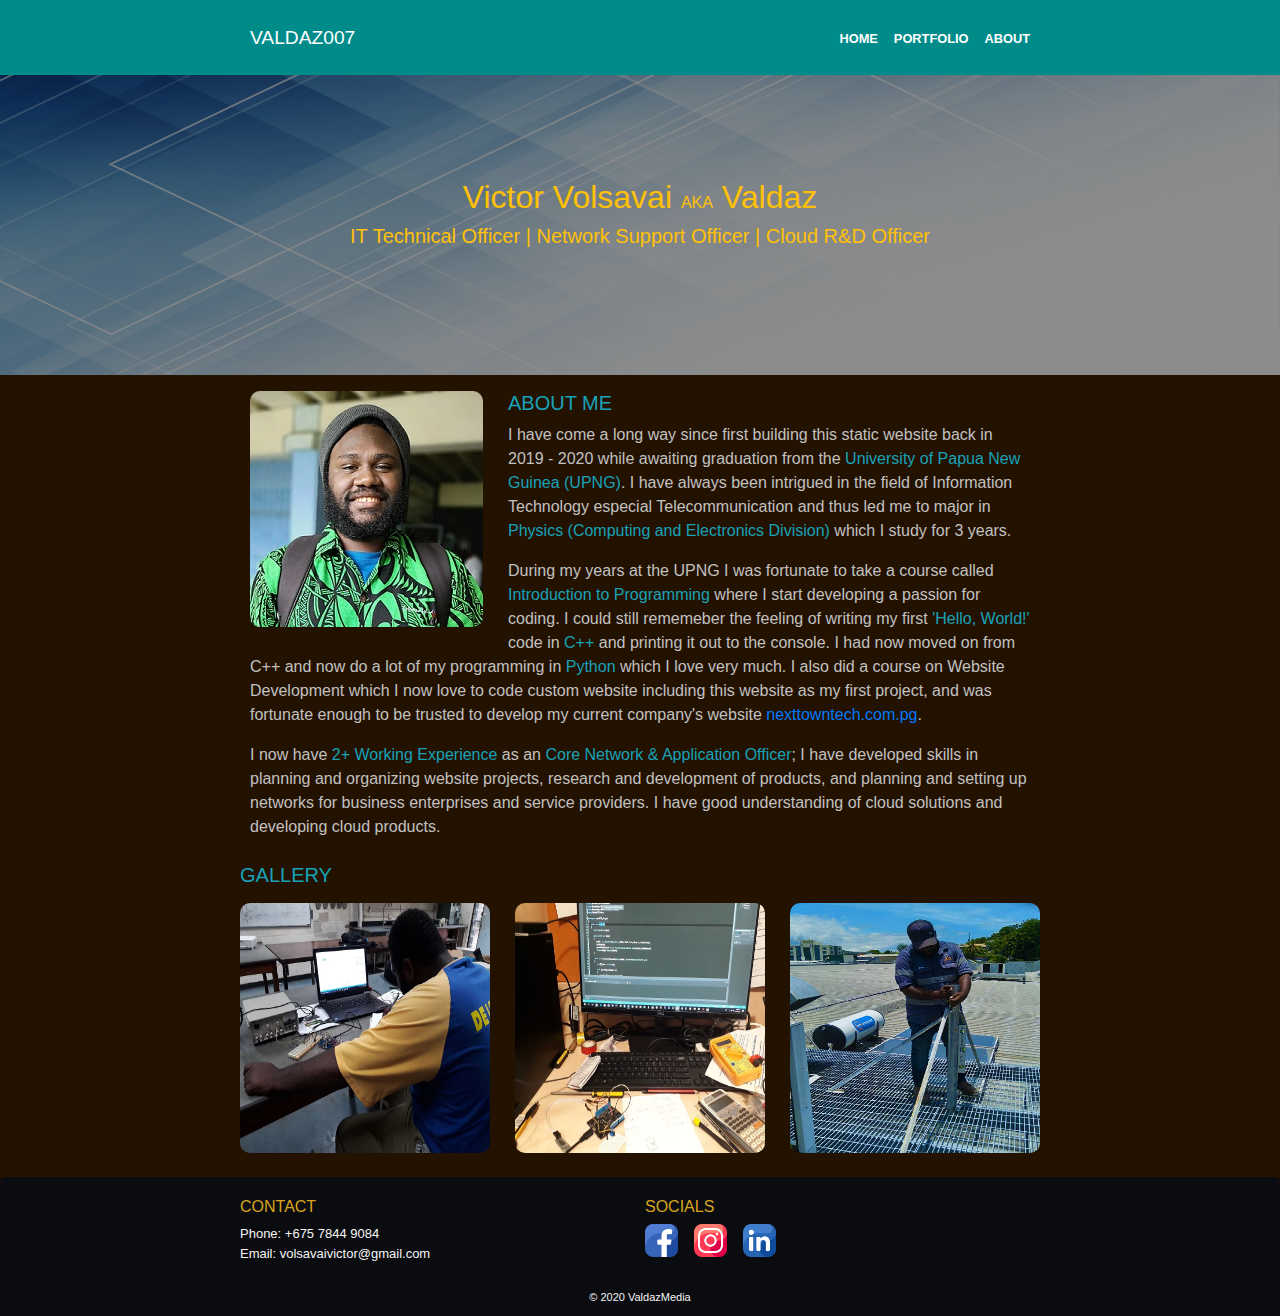
<file: about.html>
<!DOCTYPE html>

<html lang = "en">
    <head>
        <meta charset = "utf-8">
        <meta name = "viewport" content = "width = device-width, initial-scale = 1.0">
        <link rel = "stylesheet" href = "https://stackpath.bootstrapcdn.com/bootstrap/4.5.2/css/bootstrap.min.css">
        <link rel = "stylesheet" href = "./static/css/themeStyle.css">
        <link rel = "stylesheet" href = "./static/css/aboutStyle.css">
        <title>Valdaz007 - ABOUT</title>
    </head>
    <body>
        <!-- HEADER SECTION -->
        <header>
            <div class="header-wrapper">
                <h1>VALDAZ007</h1>
    
                <!-- Navigation Toggle Button -->
                <button class="btnNav-toggle" aria-controls="primary-nav" aria-expanded="false">
                    <span></span>
                </button>
    
                <!-- Navigation Menu -->
                <nav>
                    <ul id="primary-nav" data-visible="false" class="primary-nav">
                        <li><a href="./index.html">HOME</a></li>
                        <li><a href="./skills.html">PORTFOLIO</a></li>
                        <li><a href="./about.html">ABOUT</a></li>
                    </ul>
                </nav>
            </div>
        </header>

        <!-- HERO SECTION -->
        <section class="hero">
            <h2 class="sub_Header text-warning">Victor Volsavai <span style="font-size:medium;">AKA</span> Valdaz</h2>
            <h5 class="sub_Text mb-4 text-warning">IT Technical Officer | Network Support Officer | Cloud R&D Officer</h5>
            <img src="./static/image/abstract-bg.jpg" alt="">
        </section>

        <!-- MAIN SECTION -->
        <main class = "">
            
            <div class="brief-info">
                <img class="imgMe mb-2" src="./static/image/pic01.jpg"/>
            
                <h5 class="text-info mt-2">ABOUT ME</h5>
                <p class="br-info-Text">
                    I have come a long way since first building this static website back in 2019 - 2020
                    while awaiting graduation from the <span class = "text-info">University of Papua New Guinea (UPNG)</span>. I have always been
                    intrigued in the field of Information Technology especial Telecommunication and thus
                    led me to major in <span class = "text-info">Physics (Computing and Electronics Division)</span> which I study for 3 years.
                </p>
                <p>
                    During my years at the UPNG I was fortunate to take a course called 
                    <span class = "text-info">Introduction to Programming</span> where 
                    I start developing a passion for coding. I could still rememeber the 
                    feeling of writing my first <span class = "text-info">'Hello, World!'</span> 
                    code in <span class = "text-info">C++</span> and printing it out to the console. 
                    I had now moved on from C++ and now do a lot of my programming in <span class = "text-info">Python</span> 
                    which I love very much. I also did a course on Website Development which
                    I now love to code custom website including this website as my first project, and was fortunate 
                    enough to be trusted to develop my current company's website 
                    <a href="https://nexttowntech.com.pg">nexttowntech.com.pg</a>.
                </p>
                <p>
                    I now have <span class="text-info">2+ Working Experience</span> as an <span class="text-info">Core Network & Application Officer</span>; 
                    I have developed skills in planning and organizing website projects, 
                    research and development of products, and planning and setting up networks 
                    for business enterprises and service providers. I have good understanding of cloud 
                    solutions and developing cloud products.
                </p>
            </div>

            <!-- GALLERY SECTION -->
            <h5 class="text-info mt-4 mb-3">GALLERY</h5>
            <div class="gallery">
                <div class="imgCenter">
                    <img class="imgAboutMe" src="./static/image/other01.avif" title = "Physics Lab">
                </div>
                <div class = "imgCenter">
                    <img class="imgAboutMe" src="./static/image/other02.avif" title = "Work Station">
                </div>
                <div class="imgCenter">
                    <img class="imgAboutMe" src="./static/image/wwdi-vsat-installation.avif" title = "Computer Science Lab">
                </div>
            </div>
        </main>

        <!-- FOOTER SECTION -->
        <footer class="mt-4">
            <div class="footer-wrap">
                <div class="contact">
                    <h6>CONTACT</h6>
                    <ul>
                        <li class="">Phone: +675 7844 9084</li>
                        <li class="">Email: volsavaivictor@gmail.com</li>
                    </ul>
                </div>
                
                <div class="links">
                    <div class = "links-wrapper">
                        <h6>SOCIALS</h6>
                        <div class = "socials">
                            <div class="link">
                                <a href="https://www.facebook.com/profile.php?id=100008955696431">
                                    <img title="Facebook" class="link-img" src="./static/image/facebook.png">
                                </a>
                            </div>
                            <div class="link">
                                <a href="instagram.com">
                                    <img title="Instagram" class="link-img" src="./static/image/instagram.png">
                                </a>
                            </div>
                            <div class="link">
                                <a href="https://www.linkedin.com/in/victorvolsavai">
                                    <img title="Linked In" class="link-img" src="./static/image/linkedin.png">
                                </a>
                            </div>
                        </div>
                        <div class="hrOrange"></div>
                    </div>
                </div>
            </div>

            <p class="copyright">&copy 2020 ValdazMedia</p> 
        </footer>
        
        <script src = "./static/js/jquery.js"></script>
        <script src = "./static/jqueryui/jquery-ui.js"></script>
        <script src = "https://stackpath.bootstrapcdn.com/bootstrap/4.5.2/js/bootstrap.min.js"></script>
        <script src = "./static/js/myJs.js"></script>
    </body>
</html>
</file>
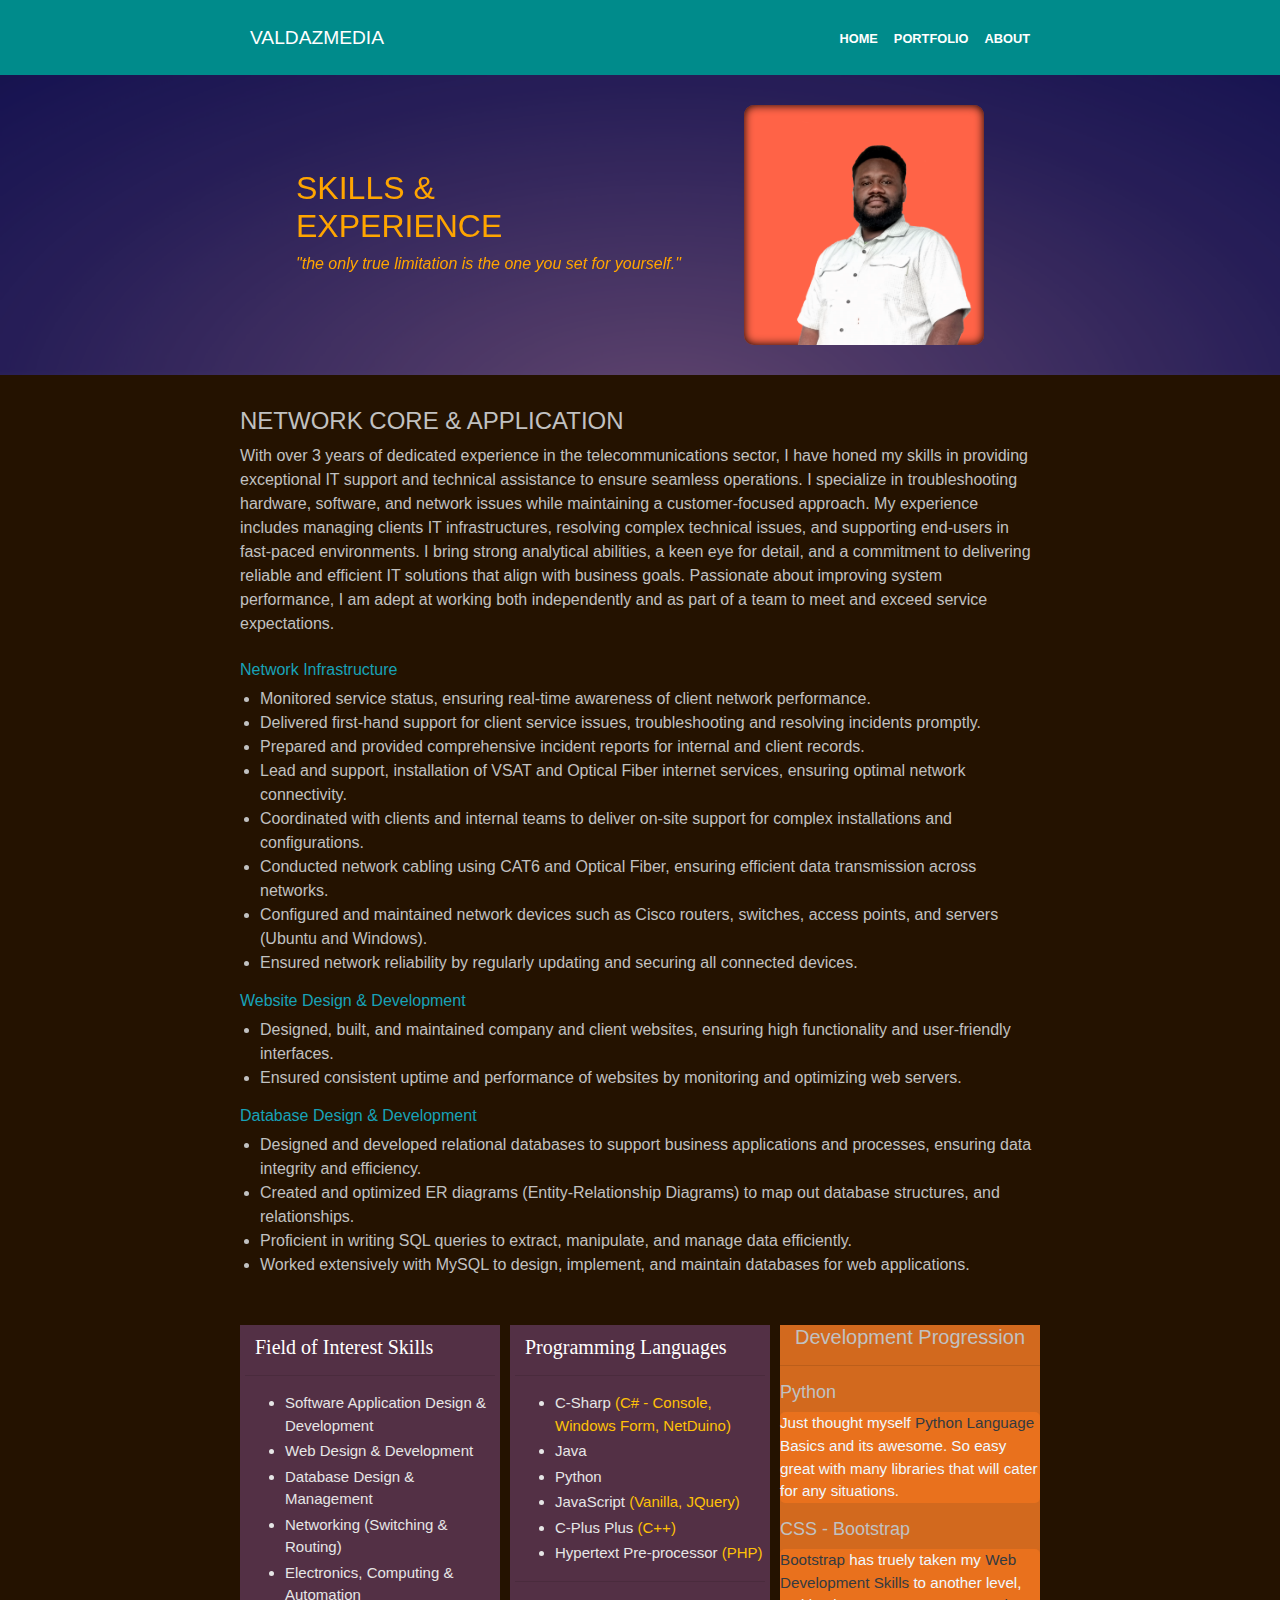
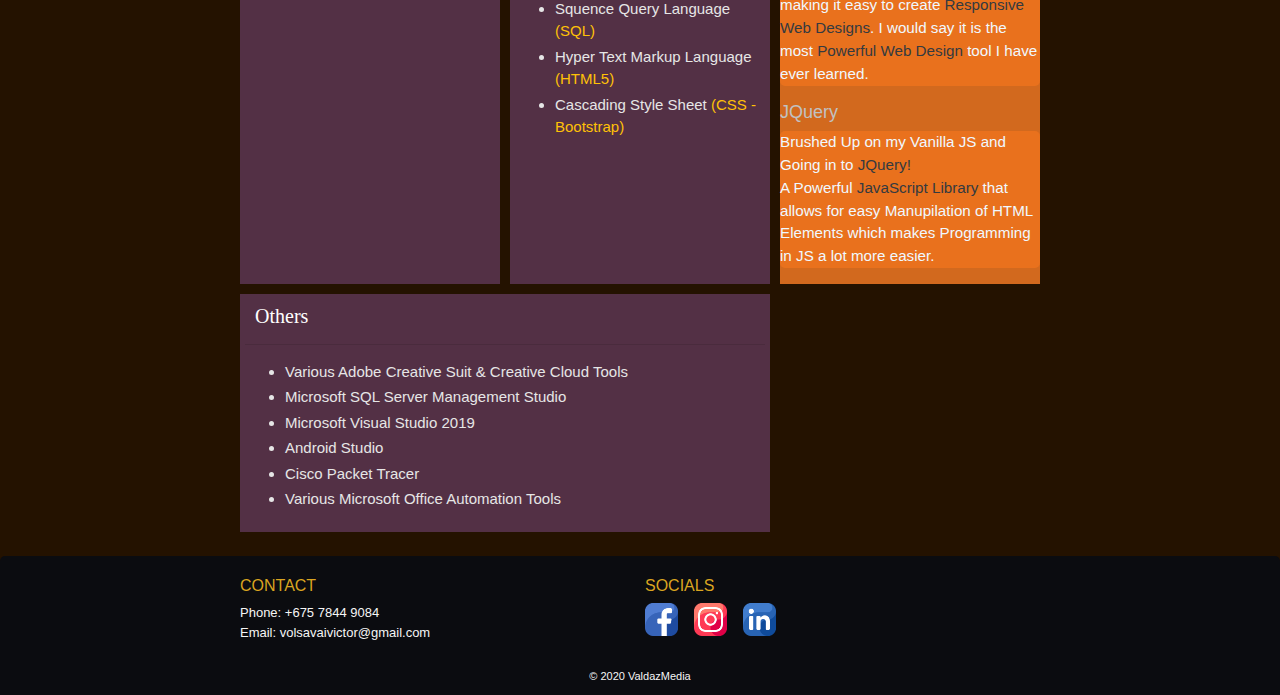
<file: skills.html>
<!DOCTYPE html>

<html lang = "en">
    <head>
        <meta charset = "utf-8">
        <meta name = "viewport" content = "width = device-width, initial-scale = 1.0">
        <link rel = "stylesheet" href = "https://stackpath.bootstrapcdn.com/bootstrap/4.5.2/css/bootstrap.min.css">
        <link rel = "stylesheet" href = "./static/jqueryui/jquery-ui.css">
        <link rel = "stylesheet" href = "./static/jqueryui/jquery-ui.structure.css">
        <link rel = "stylesheet" href = "./static/jqueryui/jquery-ui.theme.css">
        <link rel = "stylesheet" href = "./static/css/themeStyle.css">
        <link rel = "stylesheet" href = "./static/css/skillsStyle.css">
        <title>Valdaz Media - SKILLS</title>
    </head>
    <body>
        <!-- Header -->
        <header>
            <div class="header-wrapper">
                <h1>VALDAZMEDIA</h1>
    
                <!-- Navigation Toggle Button -->
                <button class="btnNav-toggle" aria-controls="primary-nav" aria-expanded="false">
                    <span></span>
                </button>
    
                <!-- Navigation Menu -->
                <nav>
                    <ul id="primary-nav" data-visible="false" class="primary-nav">
                        <li><a href="./index.html">HOME</a></li>
                        <li><a href="./skills.html">PORTFOLIO</a></li>
                        <li><a href="./about.html">ABOUT</a></li>
                    </ul>
                </nav>
            </div>
        </header>

        <section class="hero">
            <div class="hero-wrap">
                <div class="sub_Header">
                    <h2>SKILLS & <br>EXPERIENCE</h2>
                    <h6>
                        <cite>"the only true limitation is the one you set for yourself."</cite>
                    </h6>
                </div>
                <div id="vic">
                    <img id="vic-img" src="./static/image/vic-model.avif" alt="">
                </div>
            </div>
            <img id="skills-bgHero" src="./static/image/bg-skill.avif" alt="">
        </section>

        <main>
            <div class="intro mb-4">
                <h4>NETWORK CORE & APPLICATION</h4>
                <p>
                    With over 3 years of dedicated experience in the 
                    telecommunications sector, I have honed my skills in 
                    providing exceptional IT support and technical assistance 
                    to ensure seamless operations. I specialize in troubleshooting 
                    hardware, software, and network issues while maintaining a 
                    customer-focused approach. My experience includes managing 
                    clients IT infrastructures, resolving complex technical issues, 
                    and supporting end-users in fast-paced environments. I bring 
                    strong analytical abilities, a keen eye for detail, and a 
                    commitment to delivering reliable and efficient IT solutions 
                    that align with business goals. Passionate about improving system 
                    performance, I am adept at working both independently and as part 
                    of a team to meet and exceed service expectations.
                </p>
            </div>

            <div class="netw-infra">
                <h6 class="text-info">Network Infrastructure</h6>
                <ul>
                    <li>Monitored service status, ensuring real-time awareness of client network performance.</li>
                    <li>Delivered first-hand support for client service issues, troubleshooting and resolving incidents promptly.</li>
                    <li>Prepared and provided comprehensive incident reports for internal and client records.</li>
                    <li>Lead and support, installation of VSAT and Optical Fiber internet services, ensuring optimal network connectivity.</li>
                    <li>Coordinated with clients and internal teams to deliver on-site support for complex installations and configurations.</li>
                    <li>Conducted network cabling using CAT6 and Optical Fiber, ensuring efficient data transmission across networks.</li>
                    <li>Configured and maintained network devices such as Cisco routers, switches, access points, and servers (Ubuntu and Windows).</li>
                    <li>Ensured network reliability by regularly updating and securing all connected devices.</li>
                </ul>
            </div>

            <div class="web-dev">
                <h6 class="text-info">Website Design & Development</h6>
                <ul>
                    <li>Designed, built, and maintained company and client websites, ensuring high functionality and user-friendly interfaces.</li>
                    <li>Ensured consistent uptime and performance of websites by monitoring and optimizing web servers.</li>
                </ul>
            </div>

            <div class="db-dev">
                <h6 class="text-info">Database Design & Development</h6>
                <ul>
                    <li>Designed and developed relational databases to support business applications and processes, ensuring data integrity and efficiency.</li>
                    <li>Created and optimized ER diagrams (Entity-Relationship Diagrams) to map out database structures, and relationships.</li>
                    <li>Proficient in writing SQL queries to extract, manipulate, and manage data efficiently.</li>
                    <li>Worked extensively with MySQL to design, implement, and maintain databases for web applications.</li>
                </ul>
            </div>

            <section class="skills mt-5">
                <div class="skillset">
                    <h5>Field of Interest Skills</h5>
                    <hr>
                    <ul>
                        <li>Software Application Design & Development</li>
                        <li>Web Design & Development</li>
                        <li>Database Design & Management</li>
                        <li>Networking (Switching & Routing)</li>
                        <li>Electronics, Computing & Automation</li>
                    </ul>
                </div>

                <div class="skillset">
                    <h5>Programming Languages</h5>
                    <hr>
                    <ul>
                        <li>C-Sharp <span class="text-warning">(C# - Console, Windows Form, NetDuino)</span></li>
                        <li>Java</li>
                        <li>Python</li>
                        <li>JavaScript <span class="text-warning">(Vanilla, JQuery)</span></li>
                        <li>C-Plus Plus  <span class="text-warning">(C++)</li>
                        <li>Hypertext Pre-processor <span class="text-warning">(PHP)</span></li>
                        <hr>
                        <li>Squence Query Language <span class="text-warning">(SQL)</span></li>
                        <li>Hyper Text Markup Language <span class="text-warning">(HTML5)</span></li>
                        <li>Cascading Style Sheet <span class="text-warning">(CSS - Bootstrap)</span></li>
                    </ul>
                </div>

                <div class="skillset">
                    <h5>Others</h5>
                    <hr>
                    <ul>
                        <li>Various Adobe Creative Suit & Creative Cloud Tools</li>
                        <li>Microsoft SQL Server Management Studio</li>
                        <li>Microsoft Visual Studio 2019</li>
                        <li>Android Studio</li>
                        <li>Cisco Packet Tracer</li>
                        <li>Various Microsoft Office Automation Tools</li>
                    </ul>
                </div>

                <div class="devset">
                    <h5>Development Progression</h5>
                    <hr>

                    <div class = "panels">
                        <h5 class = "devSub">Python</h5>
                        <div class = "devinfo">
                            <p>
                                Just thought myself <span class = "text-dark">Python Language</span> Basics
                                and its awesome. So easy great with many
                                libraries that will cater for any situations.
                            </p>
                        </div>
                        
                        <h5 class = "devSub">CSS - Bootstrap</h5>
                        <div class = "devinfo">
                            <p>
                                <span class = "text-dark">Bootstrap</span> has truely 
                                taken my <span class = "text-dark">Web Development Skills</span> 
                                to another level, making it easy to create 
                                <span class = "text-dark">Responsive Web Designs</span>. I would say it is the
                                most <span class = "text-dark">Powerful Web Design</span> tool I have ever learned.
                            </p>
                        </div>

                        <h5 class = "devSub">JQuery</h5>
                        <div class = "devinfo">
                            <p>
                                Brushed Up on my Vanilla JS and
                                Going in to <span class = "text-dark">JQuery!</span><br>
                                A Powerful <span class = "text-dark">JavaScript Library</span> 
                                that allows for easy Manupilation of HTML
                                Elements which makes Programming
                                in JS a lot more easier.
                            </p>
                        </div>
                    </div>
                </div>
            </section>
        </main>

        <footer class="mt-4">
            <div class="footer-wrap">
                <div class="contact">
                    <h6>CONTACT</h6>
                    <ul>
                        <li class="">Phone: +675 7844 9084</li>
                        <li class="">Email: volsavaivictor@gmail.com</li>
                    </ul>
                </div>
                
                <div class="links">
                    <div class = "links-wrapper">
                        <h6>SOCIALS</h6>
                        <div class = "socials">
                            <div class="link">
                                <a href="https://www.facebook.com/profile.php?id=100008955696431">
                                    <img title="Facebook" class="link-img" src="./static/image/facebook.png">
                                </a>
                            </div>
                            <div class="link">
                                <a href="instagram.com">
                                    <img title="Instagram" class="link-img" src="./static/image/instagram.png">
                                </a>
                            </div>
                            <div class="link">
                                <a href="https://www.linkedin.com/in/victorvolsavai">
                                    <img title="Linked In" class="link-img" src="./static/image/linkedin.png">
                                </a>
                            </div>
                        </div>
                        <div class="hrOrange"></div>
                    </div>
                </div>
            </div>

            <p class="copyright">&copy 2020 ValdazMedia</p> 
        </footer>

        <script src = "./static/js/jquery.js"></script>
        <script src = "./static/jqueryui/jquery-ui.js"></script>
        <script src = "https://stackpath.bootstrapcdn.com/bootstrap/4.5.2/js/bootstrap.min.js"></script>
        <script src = "./static/js/myJs.js"></script>
    </body>
</html>
</file>
<file: static/css/themeStyle.css>
* {
    padding: 0; margin: 0; box-sizing: border-box;
}

body {
    background-color: #241200;
}

/* HEADER           *************************************************************************/
header {
    background-color: darkcyan;
    height: 75px;

    display: flex;
    align-items: center;

    font-family: Arial, Helvetica, sans-serif;
}

.header-wrapper {
    height: inherit;
    width: 100%;
    margin: 0 auto;

    padding: 10px;

    display: flex;
    align-items: center;
    justify-content: space-between;
}

.header-wrapper h1 {
    margin: 0;
    color: white;
    font-size: 1.2rem;
}

/*** PRIMARY NAVIGATION MENU  ***/

.btnNav-toggle {
    display:none;
}

.primary-nav {
    list-style: none;
    margin: 0;

    color: white;

    display: flex;
    gap: 1rem;
}

.primary-nav li a {
    text-decoration: none;
    font-weight: 600;
    font-size: .8rem;
    color: white;
}

@media(max-width: 30em) {
    .btnNav-toggle {
        display: block;
        position: fixed;
        padding: 0;

        z-index: 9999;
        width: 2rem;
        aspect-ratio: 1;
        top: 1.3rem;
        right: 2rem;

        background-color: darkcyan;
        background-image: url(../image/menu.svg);
        background-position: center;
        background-repeat: no-repeat;
        border: none;
        border-radius: 5px;
    }

    .btnNav-toggle[aria-expanded="true"] {
        background-image: url(../image/close.svg);
    }

    .btnNav-toggle:focus {
        outline: none;
    }

    .primary-nav {
        background: hsl(0 0% 0% / .5);
        backdrop-filter: blur(.25rem);
        height: 100%;

        position: fixed;
        inset: 0 0 0 100%;
        z-index: 100;

        flex-direction: column;
        padding: min(20vh, 10rem) 3em;

        transition: inset 350ms ease-out;
    }

    .primary-nav[data-visible="true"] {
        inset: 0 0 0 50%;
    }
}

.linkset {
    background-color: rgba(255, 68, 0, 0.753);
}
/* HEADER ENDS HERE *************************************************************************/

/* MAIN *************************************************************************************/

main {
    width: clamp(250px, 95%, 800px);
    margin: 0 auto;
    margin-top: 1rem;
    color: #c1c1c1;
}

main .sub_Header {
    text-align: center;
    color: rgba(233, 222, 122, 0.801);
    font-size: clamp(1.2rem, 3vw, 2rem);
}

main .sub_Text {
    text-align: center;
    margin-top: 10px;
    font-size: clamp(1rem, 2vw, 1.4rem);
}
/*** MAIN ENDS HERE   *************************************************************************/


.bar {
    background-color: #c5c6c7;
    height: 2px;
    margin: 4px 2px 4px 2px;
    border-radius: 1px;
}

/* FOOTER           *************************************************************************/
footer {
    background-color: #0b0c10;
    border-top-left-radius: 5px;
    border-top-right-radius: 5px;

    padding: 20px 10px 0 10px;
}

.footer-wrap {
    max-width: 800px;
    width: 95%;
    margin: 0 auto;

    display: flex;
    gap: 10px;
    align-items: start;

    & h6 {
        color: goldenrod;
    }
}

.contact {
    width: 50%;

    & ul {
        list-style-type: none;
        
        & li {
            padding: 0;
            margin: 0;
            color: whitesmoke;
            font-size: small;
        }
    }
}

.links {
    width: 50%;
    margin: 0px auto;

    .socials {
        display: flex;
        gap: 1rem;
        justify-content: start;
    }

    .link-img {
        width: 33px;
        transition: transform ease .3s;

        &:hover {
            transform: scale(110%);
        }
    }
}

.copyright {
    margin: 10px 0 0 0;
    padding-bottom: 10px;
    font-family: 'Lucida Sans', 'Lucida Sans Regular', 'Lucida Grande', 'Lucida Sans Unicode', Geneva, Verdana, sans-serif;
    font-size: 11px;
    color: whitesmoke;
    text-align: center;
}
/* FOOTER ENDS HERE *************************************************************************/

/* MEDIA QUERIES    *************************************************************************/
@media (min-width: 426px) {
    .header-wrapper {
        width: clamp(425px, 80%, 800px);
    }
}

.bd-Red {border: 1px solid red;}
.bd-Blue {border: 1px solid blue;}
.bd-Green {border: 1px solid green;}
.bd-Yellow {border: 1px solid yellow;}
</file>
<file: static/css/aboutStyle.css>
.hero {
    height: clamp(220px, 50vw, 300px);
    /* border: 1px solid red; */
    position: relative;
    z-index: 5;

    display: flex;
    flex-direction: column;

    align-items: center;
    justify-content: center;

    &::after {
        content: '';
        position: absolute;
        height: 100%;
        width: 100%;
        top: 0;

        background-color: rgba(0, 0, 0, 0.82);
        opacity: .55;
        z-index: 3;
    }
    
    & img {
        position: absolute;
        top: 0;
        height: 100%;
        width: 100%;
        z-index: -1;
    }

    h2, h5 {
        z-index: 10;
    }
}

h5 {
    text-align: left;
}

.imgMe {
    float: left;
    border-radius: 10px;
    margin-right: 25px;
}

.gallery {
    width: 100%;
    display: flex;
    flex-wrap:wrap;
    justify-content: space-between;
    gap: 10px;
}

.imgCenter {
    max-width: 250px;
    width: 48%;
    aspect-ratio: 1/1;

    position: relative;

    .imgAboutMe {
        width: 100%;
        height: 100%;
        border-radius: 10px;
    }
}

/* MEDIA QUERIES    *************************************************************************/
@media (min-width: 426px) {
    .gallery {
        flex-wrap: nowrap;
    }
}

@media (min-width: 768px) {
    .brief-info {
        width: auto;
        margin: 0px 10px 0px 10px;
    }
}
</file>
<file: static/css/skillsStyle.css>
.hero {
    position: relative;
    height: clamp(220px, 50vw, 300px);
    margin-bottom: 2rem;
    
    z-index: 1;

    /* border: 1px solid red; */

    &::after {
        content: '';
        position: absolute;
        top: 0;
        left: 0;
        width: 100%;
        height: 100%;

        background-color: rgba(0, 0, 0, 0.55);
        backdrop-filter: blur(2px);

        z-index: 3;
    }

    .hero-wrap {
        max-width: 800px;
        width: 95%;
        height: 100%;
        margin: 0 auto;
        display: flex;
        gap: 3rem;
        align-items: center;
        justify-content: center;
    }

    #vic {
        position: relative;
        height: 80%;
        aspect-ratio: 1/1;
        z-index: 4;

        background-color: tomato;
        box-shadow: 0 0 10px black inset;

        border-radius: 10px;
        overflow: hidden;

        #vic-img {
            position: absolute;
            /* height: 230%; */
            width: 100%;
        }
    }

    .sub_Header {
        width: 50%;
        margin: 0;
        font-size: clamp(1.6rem, 4vw,  2.2rem);
        font-weight: 600;
        color: orange;
        z-index: 6;
        /* border: 1px solid red; */
    }

    #skills-bgHero {
        position: absolute;
        object-position: bottom;
        object-fit: cover;
        top: 0;
        left: 0;
        width: 100%;
        height: 100%;
        z-index: 2;
    }
}

.netw-infra, .web-dev, .db-dev {
    ul {
        margin-left: 20px;
        list-style:disc;
    }
}

.skills {
    display: grid;
    grid-template-columns: 1fr;
    gap: 10px;
}

.skillset {
    background-color:rgba(198, 122, 233, 0.295);
    border: 5px solid transparent;
    
    h5 {
        color: rgba(255, 255, 255);
        margin: 5px 10px 0px 10px;
        font-size: x-larger;
        font-family: Cambria, Cochin, Georgia, Times, 'Times New Roman', serif;
    }

    & ul {
        list-style-type: disc;
        
        & li {
            margin-left: 40px;
            margin-bottom: 3px;
            text-align: left;
            color: rgb(230, 230, 230);
            font-size: 15px;
        }
    }
}

.devset {
    background-color: chocolate;
    padding: 0px;
    text-align: center;

    .devSub {
        text-align: left;
        font-size: large;
    }

    .devinfo {
        background-color: rgba(255, 122, 27, 0.5);
        border-radius: 5px;
        
        & p {
            text-align: left;
            color: aliceblue;
            padding: 0px;
            font-size: 0.95em;
        }
    }
}

/*** MEDIA QUERIES *********************************************************/

@media(min-width: 426px) {
    .skills {
        display: grid;
        grid-template-columns: repeat(2, 1fr);
    }

    .skillset:nth-child(3) {
        grid-row-start: 2;
        grid-column-start: 1;
        grid-column-end: 3;
    }

    .devset {
        grid-row-start: 3;
        grid-column-start: 1;
        grid-column-end: 3;
    }
}

@media(min-width: 769px) {
    .skills {
        grid-template-columns: repeat(3, 1fr);
    }

    .devset {
        grid-row-start: 1;
        grid-column-start: 3;
    }
}
</file>
